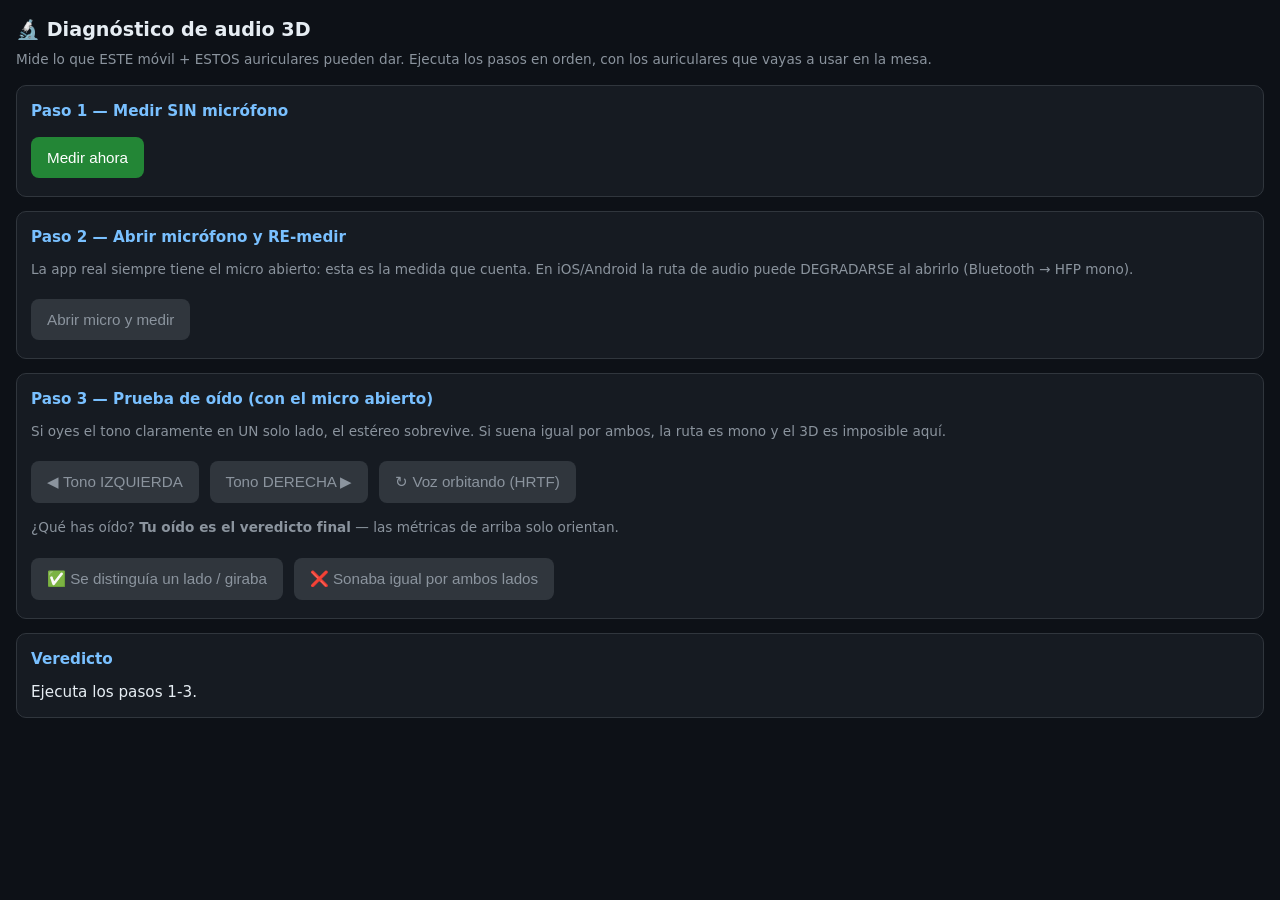
<file: frontend/diag.html>
<!DOCTYPE html>
<html lang="es">
<head>
<meta charset="utf-8">
<meta name="viewport" content="width=device-width, initial-scale=1, viewport-fit=cover">
<title>TradIon — Diagnóstico de audio 3D</title>
<style>
  :root { color-scheme: dark; }
  body { margin: 0; padding: 16px; background: #0d1117; color: #e6edf3;
         font: 15px/1.5 -apple-system, system-ui, sans-serif; }
  h1 { font-size: 1.2rem; margin: 0 0 4px; }
  p.sub { color: #8b949e; margin: 0 0 16px; font-size: .85rem; }
  section { background: #161b22; border: 1px solid #30363d; border-radius: 10px;
            padding: 14px; margin-bottom: 14px; }
  h2 { font-size: .95rem; margin: 0 0 10px; color: #79c0ff; }
  button { background: #238636; color: #fff; border: 0; border-radius: 8px;
           padding: 12px 16px; font-size: .95rem; margin: 4px 6px 4px 0; cursor: pointer; }
  button.alt { background: #1f6feb; }
  button:disabled { background: #30363d; color: #8b949e; }
  table { width: 100%; border-collapse: collapse; font-size: .85rem; }
  td { padding: 4px 6px; border-bottom: 1px solid #21262d; vertical-align: top; }
  td:first-child { color: #8b949e; white-space: nowrap; }
  .ok   { color: #3fb950; font-weight: 600; }
  .bad  { color: #f85149; font-weight: 600; }
  .warn { color: #d29922; font-weight: 600; }
  #veredicto { font-size: .95rem; }
  code { background: #21262d; border-radius: 4px; padding: 1px 5px; }
</style>
</head>
<body>
<h1>🔬 Diagnóstico de audio 3D</h1>
<p class="sub">Mide lo que ESTE móvil + ESTOS auriculares pueden dar. Ejecuta los pasos en orden,
con los auriculares que vayas a usar en la mesa.</p>

<section>
  <h2>Paso 1 — Medir SIN micrófono</h2>
  <button id="b1">Medir ahora</button>
  <table id="t1"></table>
</section>

<section>
  <h2>Paso 2 — Abrir micrófono y RE-medir</h2>
  <p class="sub">La app real siempre tiene el micro abierto: esta es la medida que cuenta.
  En iOS/Android la ruta de audio puede DEGRADARSE al abrirlo (Bluetooth → HFP mono).</p>
  <button id="b2" disabled>Abrir micro y medir</button>
  <table id="t2"></table>
</section>

<section>
  <h2>Paso 3 — Prueba de oído (con el micro abierto)</h2>
  <p class="sub">Si oyes el tono claramente en UN solo lado, el estéreo sobrevive.
  Si suena igual por ambos, la ruta es mono y el 3D es imposible aquí.</p>
  <button id="bL" class="alt" disabled>◀ Tono IZQUIERDA</button>
  <button id="bR" class="alt" disabled>Tono DERECHA ▶</button>
  <button id="bO" class="alt" disabled>↻ Voz orbitando (HRTF)</button>
  <p class="sub" style="margin-top:10px">¿Qué has oído? <b>Tu oído es el veredicto final</b> —
  las métricas de arriba solo orientan.</p>
  <button id="earYes" disabled>✅ Se distinguía un lado / giraba</button>
  <button id="earNo" class="alt" disabled>❌ Sonaba igual por ambos lados</button>
</section>

<section>
  <h2>Veredicto</h2>
  <div id="veredicto">Ejecuta los pasos 1-3.</div>
</section>

<script>
'use strict';
let ctx = null, mic = null, sinMic = null, conMic = null;

function fila(t, k, v, cls) {
  const tr = document.createElement('tr');
  tr.innerHTML = `<td>${k}</td><td class="${cls || ''}">${v}</td>`;
  t.appendChild(tr);
}

function medir(tabla) {
  // Contexto NUEVO en cada medición: iOS fija sampleRate/ruta al crearlo
  if (ctx) ctx.close();
  ctx = new (window.AudioContext || window.webkitAudioContext)();
  const d = ctx.destination;
  const m = {
    sampleRate: ctx.sampleRate,
    channelCount: d.channelCount,
    maxChannelCount: d.maxChannelCount,
    baseLatency: ctx.baseLatency != null ? (ctx.baseLatency * 1000).toFixed(1) + ' ms' : 'n/d',
  };
  tabla.innerHTML = '';
  fila(tabla, 'sampleRate', m.sampleRate + ' Hz',
       m.sampleRate <= 24000 ? 'bad' : 'ok');
  fila(tabla, 'canales destino (máx)', m.channelCount + ' (' + m.maxChannelCount + ')',
       m.maxChannelCount < 2 ? 'bad' : 'ok');
  fila(tabla, 'latencia base', m.baseLatency);
  return m;
}

async function dispositivos(tabla) {
  try {
    const devs = await navigator.mediaDevices.enumerateDevices();
    const outs = devs.filter(d => d.kind === 'audiooutput').map(d => d.label).filter(Boolean);
    const ins  = devs.filter(d => d.kind === 'audioinput').map(d => d.label).filter(Boolean);
    if (ins.length)  fila(tabla, 'entrada',  ins.join('<br>'));
    if (outs.length) fila(tabla, 'salida', outs.join('<br>'));
    const bt = [...ins, ...outs].some(l => /bluetooth|airpods|buds|bt/i.test(l));
    if (bt) fila(tabla, 'Bluetooth', 'DETECTADO — con micro abierto conmuta a HFP mono', 'warn');
  } catch (e) { /* labels requieren permiso: silencioso */ }
}

let earResult = null;   // true = oído confirma estéreo; false = oído confirma mono

function veredicto() {
  const v = document.getElementById('veredicto');
  if (!conMic) { v.textContent = 'Ejecuta el paso 2.'; return; }
  const lineas = [];

  // EL OÍDO MANDA: las métricas solo orientan. Un sampleRate de telefonía (HFP)
  // reduce la CALIDAD (banda estrecha) pero NO implica mono — hay rutas Bluetooth
  // donde la captura va por SCO y la salida sigue en estéreo, y la lateralización
  // depende de los CANALES, no de los kHz (verificado en prueba real: veredicto
  // anterior decía "imposible" y la voz orbitaba con claridad).
  if (earResult === true) {
    lineas.push('✅ <b>Tu oído confirma que el 3D FUNCIONA en esta ruta.</b> La separación izquierda/derecha (la clave para distinguir hablantes en la mesa) está operativa.');
    if (conMic.sampleRate <= 24000)
      lineas.push('⚠️ Eso sí: sampleRate ' + conMic.sampleRate + ' Hz = ruta de telefonía (HFP). El TTS sonará con calidad de llamada (banda estrecha) y los matices finos del HRTF (delante/detrás, altura) se pierden. Con auriculares de CABLE tendrás la calidad completa.');
  } else if (earResult === false) {
    lineas.push('⛔ <b>Tu oído confirma ruta MONO</b>: los dos lados suenan igual. El 3D no puede funcionar aquí. Prueba con auriculares de cable; si aun así suena igual por ambos lados, es el colapso a mono de este navegador con el micrófono abierto (bug conocido de iOS Safari).');
  } else {
    // Sin confirmación de oído todavía: pistas preliminares, en tono humilde
    if (conMic.maxChannelCount < 2)
      lineas.push('⚠️ La salida reporta 1 canal: probable ruta mono. <b>Confírmalo con el paso 3</b> — algunos navegadores reportan mal este valor.');
    if (conMic.sampleRate <= 24000)
      lineas.push('⚠️ sampleRate ' + conMic.sampleRate + ' Hz con el micro abierto: firma de la ruta de telefonía Bluetooth (HFP). La CALIDAD será reducida, pero el estéreo puede sobrevivir. <b>La prueba de oído del paso 3 es la que decide.</b>');
    if (sinMic && conMic.sampleRate < sinMic.sampleRate)
      lineas.push('⚠️ La calidad bajó al abrir el micrófono (' + sinMic.sampleRate + ' → ' + conMic.sampleRate + ' Hz): el sistema degradó la ruta por la captura.');
    lineas.push('🎧 Haz la prueba de oído del paso 3 y pulsa el botón que corresponda: <b>ese será el veredicto</b>.');
  }
  v.innerHTML = lineas.join('<br><br>');
}

function tono(pan) {
  if (!ctx || ctx.state === 'closed') medir(document.getElementById('t2'));
  ctx.resume();
  const osc = ctx.createOscillator();
  osc.frequency.value = 440;
  const g = ctx.createGain(); g.gain.value = 0.25;
  const p = new StereoPannerNode(ctx, { pan });
  osc.connect(g).connect(p).connect(ctx.destination);
  osc.start(); osc.stop(ctx.currentTime + 1.5);
}

function orbita() {
  if (!ctx || ctx.state === 'closed') medir(document.getElementById('t2'));
  ctx.resume();
  const osc = ctx.createOscillator();
  osc.type = 'sawtooth'; osc.frequency.value = 220;
  const g = ctx.createGain(); g.gain.value = 0.15;
  const p = new PannerNode(ctx, { panningModel: 'HRTF', distanceModel: 'inverse',
                                  refDistance: 1, positionZ: -2 });
  osc.connect(g).connect(p).connect(ctx.destination);
  const t0 = ctx.currentTime;
  for (let i = 0; i <= 40; i++) {           // vuelta completa en 4 s
    const a = (i / 40) * 2 * Math.PI, t = t0 + (i / 40) * 4;
    p.positionX.setValueAtTime(2 * Math.sin(a), t);
    p.positionZ.setValueAtTime(-2 * Math.cos(a), t);
  }
  osc.start(); osc.stop(t0 + 4);
}

document.getElementById('b1').onclick = () => {
  sinMic = medir(document.getElementById('t1'));
  document.getElementById('b2').disabled = false;
  veredicto();
};
document.getElementById('b2').onclick = async () => {
  try {
    mic = await navigator.mediaDevices.getUserMedia(
      { audio: { echoCancellation: true } });   // como la app real
  } catch (e) {
    alert('Micrófono denegado: ' + e.message); return;
  }
  const t2 = document.getElementById('t2');
  conMic = medir(t2);
  const track = mic.getAudioTracks()[0];
  const s = track.getSettings ? track.getSettings() : {};
  if (s.sampleRate) fila(t2, 'mic sampleRate', s.sampleRate + ' Hz',
                         s.sampleRate <= 16000 ? 'warn' : '');
  await dispositivos(t2);
  for (const id of ['bL', 'bR', 'bO', 'earYes', 'earNo']) document.getElementById(id).disabled = false;
  veredicto();
};
document.getElementById('bL').onclick = () => tono(-1);
document.getElementById('bR').onclick = () => tono(1);
document.getElementById('bO').onclick = orbita;
document.getElementById('earYes').onclick = () => { earResult = true; veredicto(); };
document.getElementById('earNo').onclick = () => { earResult = false; veredicto(); };
</script>
</body>
</html>
</file>
